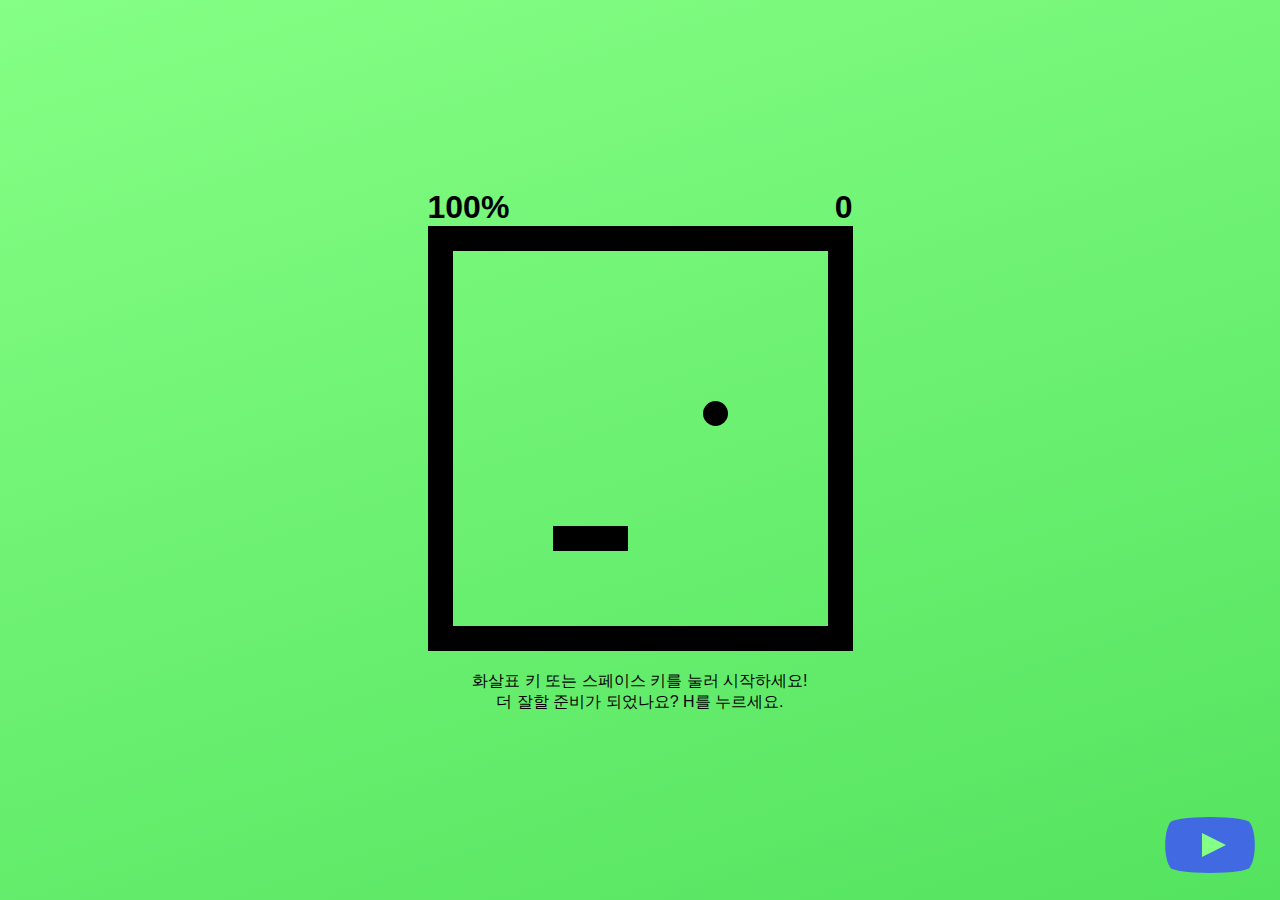
<file: index.html>
<!DOCTYPE html>
<html lang="ko">

<head>
  <meta charset="UTF-8">
  <meta http-equiv="X-UA-Compatible" content="IE=edge">
  <meta name="viewport" content="width=device-width, initial-scale=1.0">
  <meta name="description" content="이 사이트에 대한 구체적인 소개를 적으시면 됩니다.">
  <meta name="author" content="이 페이지의 저자로서 이니셜이나 머릿말 정도를 적으세요, 이름이나 이니셜을 적으세요.">
  <meta name="generator" content="제작도구에 대한 설명을 적으세요.">
  <title>HOME</title>
  <meta property="og:type" content="website" />
  <meta property="og:site_name" content="사이트 이름을 적으세요." />
  <meta property="og:title" content="타이틀 이름을 적으세요." />
  <meta property="og:description" content="자신의 사이트에 대한 세부 설명을 적으세요." />
  <meta property="og:image" content="./images/name_seo.jpg" />
  <!-- 아텐츠주소 대신 자신의 웹페이지 주소로 바꾸세요 -->
  <meta property="og:url" content="https://atentsgame.com" />
  <meta property="twitter:card" content="summary" />
  <meta property="twitter:site" content="사이트 이름을 적으세요." />
  <meta property="twitter:title" content="타이틀 이름을 적으세요." />
  <meta property="twitter:description" content="자신의 사이트에 대한 세부 설명을 적으세요." />
  <meta property="twitter:image" content="./images/name_seo.jpg" />
  <!-- 아텐츠주소 대신 자신의 웹페이지 주소로 바꾸세요 -->
  <meta property="twitter:url" content="https://atentsgame.com" />
  <link rel="icon" href="/favicon.ico" />
  <link rel="stylesheet" href="./main.css">
  <script defer src="./main.js"></script>
</head>

<body>
  <div class="container">
    <header>
      <div class="contrast">100%</div>
      <div class="score">0</div>
    </header>
    <div class="grid"></div>
    <footer>화살표 키 또는 스페이스 키를 눌러 시작하세요!
      <div>더 잘할 준비가 되었나요? H를 누르세요.</footer>
  </div>

  <a id="portfolio" href="./pages/mainpage.html">
    <span>제 포트폴리오입니다.</span>
  </a>
  <div id="portfolio-card">
    제가 작성한 기획서를 볼 수 있습니다.
  </div>
</body>

</html>
</file>
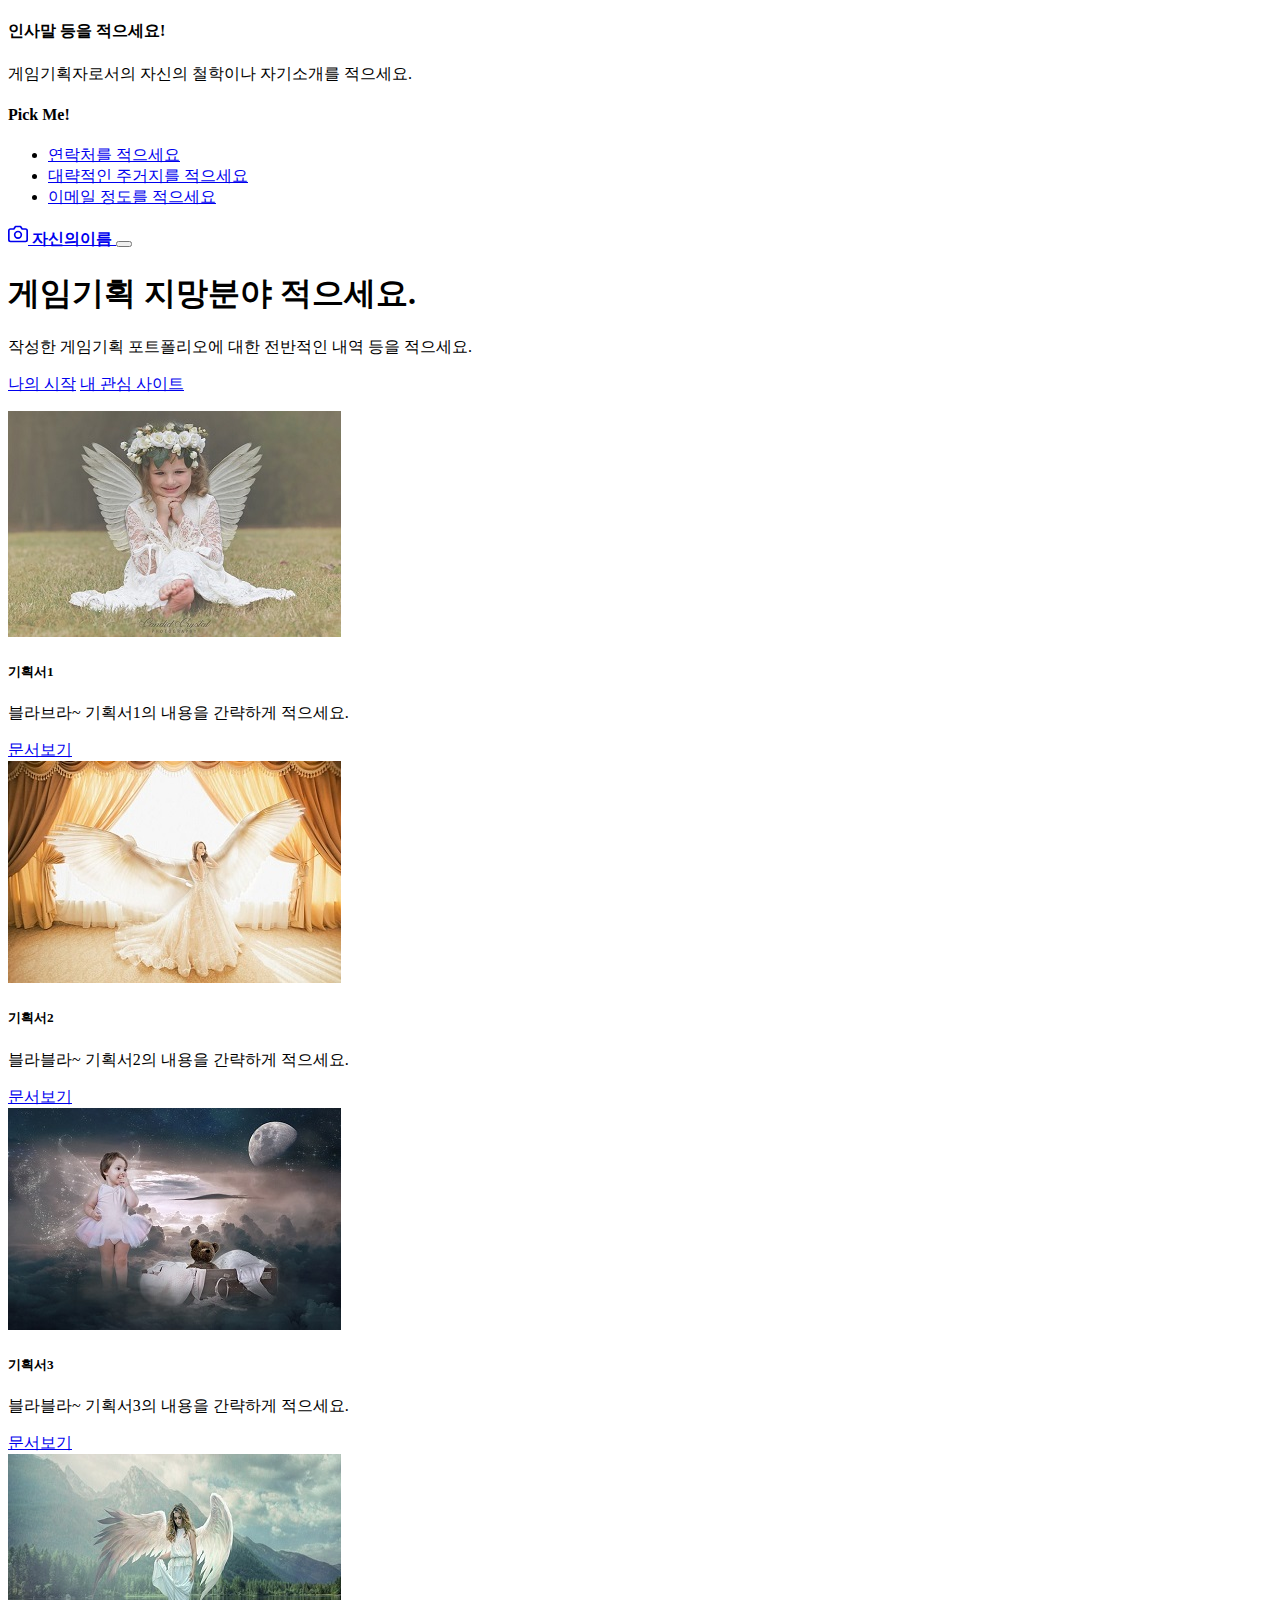
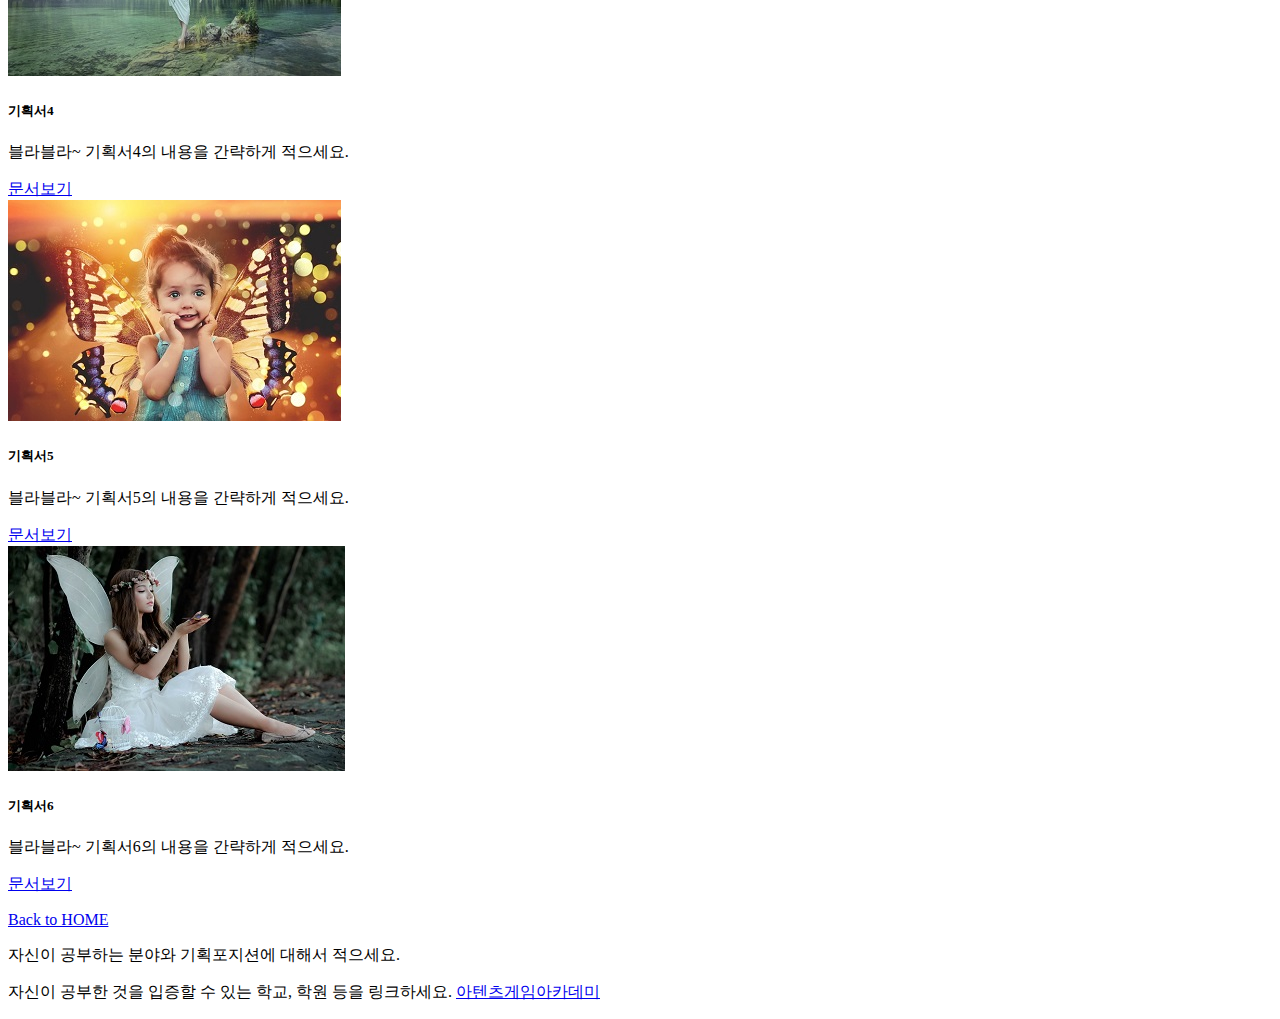
<file: pages/mainpage.html>
<!DOCTYPE html>
<html lang="ko">

<head>
  <meta charset="utf-8">
  <meta name="viewport" content="width=device-width, initial-scale=1">
  <meta name="description" content="이 사이트에 대한 구체적인 소개를 적으시면 됩니다.">
  <meta name="author" content="이 페이지의 저자로서 이니셜이나 머릿말 정도를 적으세요, 이름이나 이니셜을 적으세요.">
  <meta name="generator" content="제작도구에 대한 설명을 적으세요.">
  <title>자신의메인사이트명을 적으세요</title>
  <meta property="og:type" content="website" />
  <meta property="og:site_name" content="사이트 이름을 적으세요." />
  <meta property="og:title" content="타이틀 이름을 적으세요." />
  <meta property="og:description" content="자신의 사이트에 대한 세부 설명을 적으세요." />
  <meta property="og:image" content="./images/name_seo.jpg" />
  <!-- 아텐츠주소 대신 자신의 웹페이지 주소로 바꾸세요 -->
  <meta property="og:url" content="https://atentsgame.com" />
  <meta property="twitter:card" content="summary" />
  <meta property="twitter:site" content="사이트 이름을 적으세요." />
  <meta property="twitter:title" content="타이틀 이름을 적으세요." />
  <meta property="twitter:description" content="자신의 사이트에 대한 세부 설명을 적으세요." />
  <meta property="twitter:image" content="./images/name_seo.jpg" />
  <!-- 아텐츠주소 대신 자신의 웹페이지 주소로 바꾸세요 -->
  <meta property="twitter:url" content="https://atentsgame.com" />
  <link rel="icon" href="/favicon.ico" />
  <link rel="canonical" href="https://getbootstrap.com/docs/5.2/examples/album/">

  <!-- CSS only -->
  <link href="https://cdn.jsdelivr.net/npm/bootstrap@5.2.3/dist/css/bootstrap.min.css" rel="stylesheet"
    integrity="sha384-rbsA2VBKQhggwzxH7pPCaAqO46MgnOM80zW1RWuH61DGLwZJEdK2Kadq2F9CUG65" crossorigin="anonymous">
  <!-- JavaScript Bundle with Popper -->
  <script defer src="https://cdn.jsdelivr.net/npm/bootstrap@5.2.3/dist/js/bootstrap.bundle.min.js"
    integrity="sha384-kenU1KFdBIe4zVF0s0G1M5b4hcpxyD9F7jL+jjXkk+Q2h455rYXK/7HAuoJl+0I4" crossorigin="anonymous">
  </script>


  <style>
    .bd-placeholder-img {
      font-size: 1.125rem;
      text-anchor: middle;
      -webkit-user-select: none;
      -moz-user-select: none;
      user-select: none;
    }

    @media (min-width: 768px) {
      .bd-placeholder-img-lg {
        font-size: 3.5rem;
      }
    }

    .b-example-divider {
      height: 3rem;
      background-color: rgba(0, 0, 0, .1);
      border: solid rgba(0, 0, 0, .15);
      border-width: 1px 0;
      box-shadow: inset 0 .5em 1.5em rgba(0, 0, 0, .1), inset 0 .125em .5em rgba(0, 0, 0, .15);
    }

    .b-example-vr {
      flex-shrink: 0;
      width: 1.5rem;
      height: 100vh;
    }

    .bi {
      vertical-align: -.125em;
      fill: currentColor;
    }

    .nav-scroller {
      position: relative;
      z-index: 2;
      height: 2.75rem;
      overflow-y: hidden;
    }

    .nav-scroller .nav {
      display: flex;
      flex-wrap: nowrap;
      padding-bottom: 1rem;
      margin-top: -1px;
      overflow-x: auto;
      text-align: center;
      white-space: nowrap;
      -webkit-overflow-scrolling: touch;
    }
  </style>
</head>

<body>

  <header>
    <div class="collapse bg-dark" id="navbarHeader">
      <div class="container">
        <div class="row">
          <div class="col-sm-8 col-md-7 py-4">
            <h4 class="text-white">인사말 등을 적으세요!</h4>
            <p class="text-muted">게임기획자로서의 자신의 철학이나 자기소개를 적으세요.</p>
          </div>
          <div class="col-sm-4 offset-md-1 py-4">
            <h4 class="text-white">Pick Me!</h4>
            <ul class="list-unstyled">
              <li><a href="#" class="text-white">연락처를 적으세요</a></li>
              <li><a href="#" class="text-white">대략적인 주거지를 적으세요</a></li>
              <li><a href="#" class="text-white">이메일 정도를 적으세요</a></li>
            </ul>
          </div>
        </div>
      </div>
    </div>
    <div class="navbar navbar-dark bg-dark shadow-sm">
      <div class="container">
        <a href="#" class="navbar-brand d-flex align-items-center">
          <svg xmlns="http://www.w3.org/2000/svg" width="20" height="20" fill="none" stroke="currentColor"
            stroke-linecap="round" stroke-linejoin="round" stroke-width="2" aria-hidden="true" class="me-2"
            viewBox="0 0 24 24">
            <path d="M23 19a2 2 0 0 1-2 2H3a2 2 0 0 1-2-2V8a2 2 0 0 1 2-2h4l2-3h6l2 3h4a2 2 0 0 1 2 2z" />
            <circle cx="12" cy="13" r="4" /></svg>
          <strong>자신의이름</strong>
        </a>
        <button class="navbar-toggler" type="button" data-bs-toggle="collapse" data-bs-target="#navbarHeader"
          aria-controls="navbarHeader" aria-expanded="false" aria-label="Toggle navigation">
          <span class="navbar-toggler-icon"></span>
        </button>
      </div>
    </div>
  </header>

  <main>
    <section class="py-5 text-center container">
      <div class="row py-lg-5">
        <div class="col-lg-6 col-md-8 mx-auto">
          <h1 class="fw-light">게임기획 지망분야 적으세요.</h1>
          <p class="lead text-muted">작성한 게임기획 포트폴리오에 대한 전반적인 내역 등을 적으세요.</p>
          <p>
            <a href="https://atentsgame.com/" class="btn btn-primary my-2">나의 시작</a>
            <a href="https://google.com" class="btn btn-dark my-2">내 관심 사이트</a>
          </p>
        </div>
      </div>
    </section>

    <div class="album py-5 bg-light">
      <div class="container">
        <div class="row row-cols-1 row-cols-sm-2 row-cols-md-3 g-3">
          <div class="col">
            <div class="card shadow-sm" width="100%">
              <img src="/images/angel01.jpg" class="card-img-top" alt="천사1">
              <div class="card-body">
                <h5 class="card-title">기획서1</h5>
                <p class="card-text">블라브라~ 기획서1의 내용을 간략하게 적으세요.</p>
                <a href="/pages/page01.html" class="btn btn-warning">문서보기</a>
              </div>
            </div>
          </div>
          <div class="col">
            <div class="card shadow-sm" width="100%">
              <img src="/images/angel02.jpg" class="card-img-top" alt="천사">
              <div class="card-body">
                <h5 class="card-title">기획서2</h5>
                <p class="card-text">블라블라~ 기획서2의 내용을 간략하게 적으세요.</p>
                <a href="/pages/page02.html" class="btn btn-warning">문서보기</a>
              </div>
            </div>
          </div>
          <div class="col">
            <div class="card shadow-sm" width="100%">
              <img src="/images/angel03.jpg" class="card-img-top" alt="천사3">
              <div class="card-body">
                <h5 class="card-title">기획서3</h5>
                <p class="card-text">블라블라~ 기획서3의 내용을 간략하게 적으세요.</p>
                <a href="/pages/page03.html" class="btn btn-warning">문서보기</a>
              </div>
            </div>
          </div>
          <div class="col">
            <div class="card shadow-sm" width="100%">
              <img src="/images/angel04.jpg" class="card-img-top" alt="천사4">
              <div class="card-body">
                <h5 class="card-title">기획서4</h5>
                <p class="card-text">블라블라~ 기획서4의 내용을 간략하게 적으세요.</p>
                <a href="/pages/page04.html" class="btn btn-success">문서보기</a>
              </div>
            </div>
          </div>
          <div class="col">
            <div class="card shadow-sm" width="100%">
              <img src="/images/angel05.jpg" class="card-img-top" alt="천사5">
              <div class="card-body">
                <h5 class="card-title">기획서5</h5>
                <p class="card-text">블라블라~ 기획서5의 내용을 간략하게 적으세요.</p>
                <a href="/pages/page05.html" class="btn btn-success">문서보기</a>
              </div>
            </div>
          </div>
          <div class="col">
            <div class="card shadow-sm" width="100%">
              <img src="/images/angel06.jpg" class="card-img-top" alt="천사6">
              <div class="card-body">
                <h5 class="card-title">기획서6</h5>
                <p class="card-text">블라블라~ 기획서6의 내용을 간략하게 적으세요.</p>
                <a href="/pages/page06.html" class="btn btn-success">문서보기</a>
              </div>
            </div>
          </div>

        </div>
      </div>
    </div>

  </main>

  <footer class="text-muted py-5">
    <div class="container">
      <p class="float-end mb-1">
        <a href="/index.html">Back to HOME</a>
      </p>
      <p class="mb-1">자신이 공부하는 분야와 기획포지션에 대해서 적으세요.</p>
      <p class="mb-0">자신이 공부한 것을 입증할 수 있는 학교, 학원 등을 링크하세요. <a href="https://atentsgame.com">아텐츠게임아카데미</a> </p>
    </div>
  </footer>

</html>
</file>
<file: main.css>
html,
body {
  height: 100%;
  margin: 0;
}

body {
  --size: 15px;
  --color: black;
  font-family: "Segoe UI", Tahoma, Geneva, Verdana, sans-serif;
  color: var(--color);
  background-color: #85ff85;
  background: linear-gradient(
    162deg,
    rgba(133, 255, 133, 1) 0%,
    rgba(84, 227, 95, 1) 100%
  );
}

footer {
  font-size: 0.8em;
}

@media (min-height: 425px) {
  body {
    --size: 25px;
  }

  footer {
    height: 40px;
    font-size: 1em;
  }
}

.container {
  display: flex;
  flex-direction: column;
  justify-content: center;
  align-items: center;
  height: 100%;
}

header {
  display: flex;
  justify-content: space-between;
  width: calc(var(--size) * 17);
  font-size: 2em;
  font-weight: 900;
}

.grid {
  display: grid;
  grid-template-columns: repeat(15, auto);
  grid-template-rows: repeat(15, auto);
  border: var(--size) solid var(--color);
}
.tile {
  position: relative;
  width: var(--size);
  height: var(--size);
}
.content {
  position: absolute;
  width: 100%;
  height: 100%;
}

footer {
  margin-top: 20px;
  max-width: calc(var(--size) * 17);
  text-align: center;
}

footer a:visited {
  color: inherit;
}

#portfolio,
#portfolio-card {
  display: none;
}

@media (min-height: 425px) {
  #portfolio {
    z-index: 2;
    display: block;
    width: 100px;
    height: 70px;
    position: absolute;
    bottom: 20px;
    right: 20px;
    background: royalblue;
    border-radius: 50% / 11%;
    transform: scale(0.8);
    transition: transform 0.5s;
  }

  #portfolio:hover,
  #portfolio:focus {
    transform: scale(0.9);
    background: greenyellow;
  }

  #portfolio::before {
    content: "";
    display: block;
    position: absolute;
    top: 7.5%;
    left: -6%;
    width: 112%;
    height: 85%;
    background: royalblue;
    border-radius: 9% / 50%;
  }

  #portfolio:hover::before,
  #portfolio:focus::before {
    background: greenyellow;
  }

  #portfolio::after {
    content: "";
    display: block;
    position: absolute;
    top: 20px;
    left: 40px;
    width: 45px;
    height: 30px;
    border: 15px solid transparent;
    box-sizing: border-box;
    border-left: 30px solid #85ff85;
  }

  #portfolio:hover::after,
  #portfolio:focus::after {
    border-left: 30px solid black;
  }

  #portfolio span {
    font-size: 0;
    position: absolute;
    width: 0;
    height: 0;
    overflow: hidden;
  }

  #portfolio:hover + #portfolio-card {
    display: block;
    position: absolute;
    bottom: 12px;
    right: 10px;
    padding: 25px 130px 25px 25px;
    width: 300px;
    background-color: yellow;
  }
}
</file>
